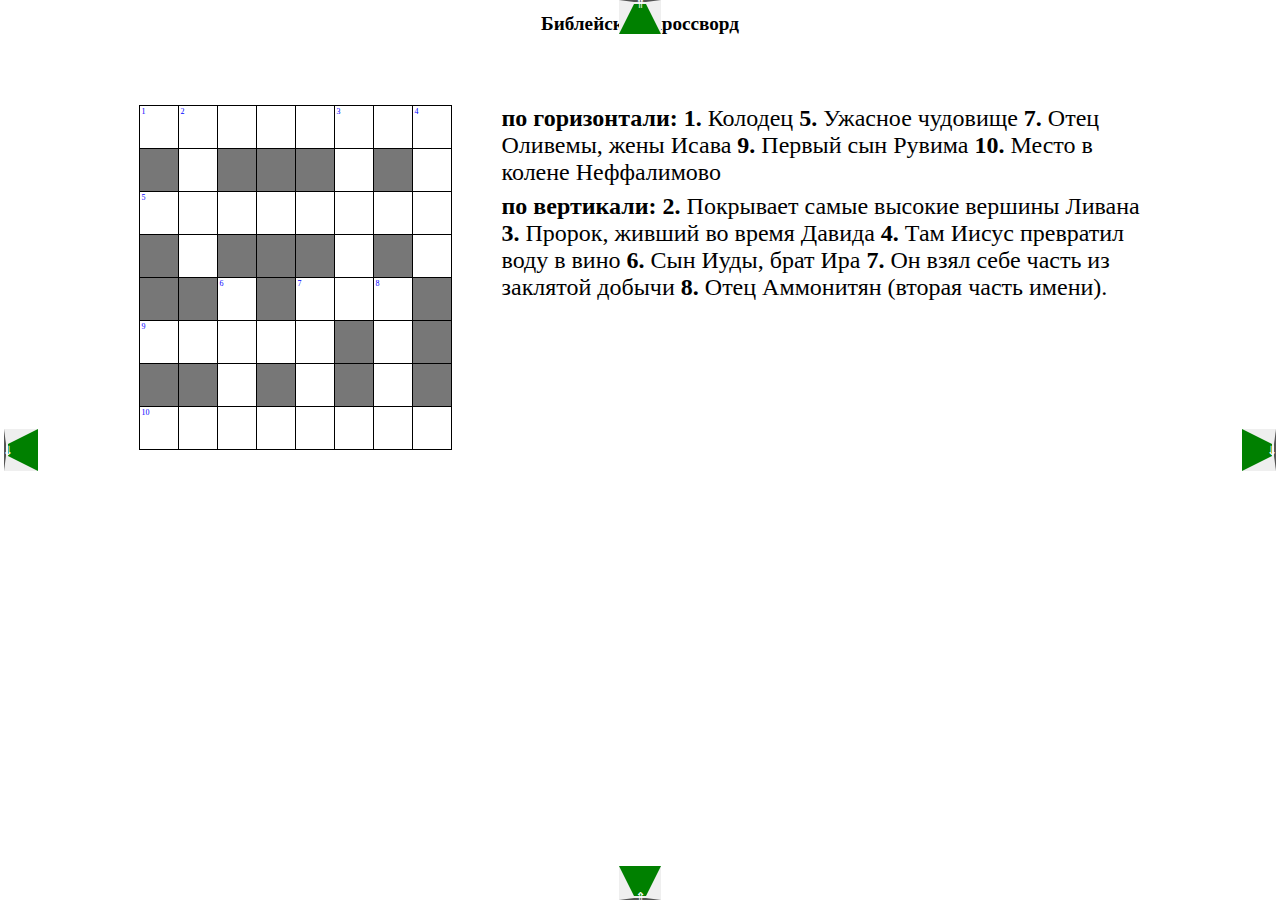
<file: index.html>
<!DOCTYPE html>
<html lang="en">

<head>
  <meta charset="UTF-8" />
  <meta http-equiv="X-UA-Compatible" content="IE=edge" />
  <meta name="viewport" content="width=device-width, initial-scale=1.0" />
  <link rel="stylesheet" href="style.css" />
  <title>Crossword</title>
</head>

<body>
  <h1>Библейский кроссворд</h1>
  <div id="container">
    <div id="main">
      <div id="arrows">
        <!-- <button class="triangle" id="left"></button>
        <button class="triangle" id="up"></button>
        <button class="triangle" id="down"></button>
        <button class="triangle" id="right"></button>
        <div id="circle"></div> -->
        <button id="left">&#8656</button>
        <button id="up">&#8657</button>
        <button id="down">&#8659</button>
        <button id="right">&#8658</button>
      </div>
      <table id="tab2" style="display: block">
        <tbody>
          <tr>
            <td class="field" x="0" y="0" hlen="8" hi="0" h="1">
              <div class="index">1</div>
              <textarea class="letters" maxlength="1" onkeyup="this.value = this.value.toUpperCase();"
                data-letter="И"></textarea>
            </td>
            <td class="field" hi="1" x="0" y="1" vlen="4" vi="0" h="1" v="2">
              <div class="index">2</div>
              <textarea class="letters" maxlength="1" onkeyup="this.value = this.value.toUpperCase();"
                data-letter="С"></textarea>
            </td>
            <td class="field" hi="2" h="1">
              <textarea class="letters" maxlength="1" onkeyup="this.value = this.value.toUpperCase();"
                data-letter="Т"></textarea>
            </td>
            <td class="field" hi="3" h="1">
              <textarea class="letters" maxlength="1" onkeyup="this.value = this.value.toUpperCase();"
                data-letter="О"></textarea>
            </td>
            <td class="field" hi="4" h="1">
              <textarea class="letters" maxlength="1" onkeyup="this.value = this.value.toUpperCase();"
                data-letter="Ч"></textarea>
            </td>
            <td class="field" hi="5" x="0" y="5" vlen="5" vi="0" h="1" v="3">
              <div class="index">3</div>
              <textarea class="letters" maxlength="1" onkeyup="this.value = this.value.toUpperCase();"
                data-letter="Н"></textarea>
            </td>
            <td class="field" hi="6" h="1">
              <textarea class="letters" maxlength="1" onkeyup="this.value = this.value.toUpperCase();"
                data-letter="И"></textarea>
            </td>
            <td class="field" hi="7" x="0" y="7" vlen="4" vi="0" h="1" v="4">
              <div class="index">4</div>
              <textarea class="letters" maxlength="1" onkeyup="this.value = this.value.toUpperCase();"
                data-letter="К"></textarea>
            </td>
          </tr>
          <tr>
            <td class=""></td>
            <td class="field" vi="1" v="2">
              <textarea class="letters" maxlength="1" onkeyup="this.value = this.value.toUpperCase();"
                data-letter="Н"></textarea>
            </td>
            <td class=""></td>
            <td class=""></td>
            <td class=""></td>
            <td class="field" vi="1" v="3">
              <textarea class="letters" maxlength="1" onkeyup="this.value = this.value.toUpperCase();"
                data-letter="А"></textarea>
            </td>
            <td class=""></td>
            <td class="field" vi="1" v="4">
              <textarea class="letters" maxlength="1" onkeyup="this.value = this.value.toUpperCase();"
                data-letter="А"></textarea>
            </td>
          </tr>
          <tr>
            <td class="field" x="2" y="0" hlen="8" hi="0" h="5">
              <div class="index">5</div>
              <textarea class="letters" maxlength="1" onkeyup="this.value = this.value.toUpperCase();"
                data-letter="Л"></textarea>
            </td>
            <td class="field" vi="2" hi="1" v="2" h="5">
              <textarea class="letters" maxlength="1" onkeyup="this.value = this.value.toUpperCase();"
                data-letter="Е"></textarea>
            </td>
            <td class="field" hi="2" h="5">
              <textarea class="letters" maxlength="1" onkeyup="this.value = this.value.toUpperCase();"
                data-letter="В"></textarea>
            </td>
            <td class="field" hi="3" h="5">
              <textarea class="letters" maxlength="1" onkeyup="this.value = this.value.toUpperCase();"
                data-letter="И"></textarea>
            </td>
            <td class="field" hi="4" h="5">
              <textarea class="letters" maxlength="1" onkeyup="this.value = this.value.toUpperCase();"
                data-letter="А"></textarea>
            </td>
            <td class="field" vi="2" hi="5" v="3" h="5">
              <textarea class="letters" maxlength="1" onkeyup="this.value = this.value.toUpperCase();"
                data-letter="Ф"></textarea>
            </td>
            <td class="field" hi="6" h="5">
              <textarea class="letters" maxlength="1" onkeyup="this.value = this.value.toUpperCase();"
                data-letter="А"></textarea>
            </td>
            <td class="field" vi="2" hi="7" v="4" h="5">
              <textarea class="letters" maxlength="1" onkeyup="this.value = this.value.toUpperCase();"
                data-letter="Н"></textarea>
            </td>
          </tr>
          <tr>
            <td class=""></td>
            <td class="field" vi="3" v="2">
              <textarea class="letters" maxlength="1" onkeyup="this.value = this.value.toUpperCase();"
                data-letter="Г"></textarea>
            </td>
            <td class=""></td>
            <td class=""></td>
            <td class=""></td>
            <td class="field" vi="3" v="3">
              <textarea class="letters" maxlength="1" onkeyup="this.value = this.value.toUpperCase();"
                data-letter="А"></textarea>
            </td>
            <td class=""></td>
            <td class="field" vi="3" v="4">
              <textarea class="letters" maxlength="1" onkeyup="this.value = this.value.toUpperCase();"
                data-letter="А"></textarea>
            </td>
          </tr>
          <tr>
            <td class=""></td>
            <td class=""></td>
            <td class="field" x="4" y="2" vlen="4" vi="0" v="6">
              <div class="index">6</div>
              <textarea class="letters" maxlength="1" onkeyup="this.value = this.value.toUpperCase();"
                data-letter="О"></textarea>
            </td>
            <td class=""></td>
            <td class="field" x="4" y="4" hlen="3" hi="0" vlen="4" vi="0" h="7" v="7">
              <div class="index">7</div>
              <textarea class="letters" maxlength="1" onkeyup="this.value = this.value.toUpperCase();"
                data-letter="А"></textarea>
            </td>
            <td class="field" hi="1" vi="4" v="3" h="7">
              <textarea class="letters" maxlength="1" onkeyup="this.value = this.value.toUpperCase();"
                data-letter="Н"></textarea>
            </td>
            <td class="field" x="4" y="6" vlen="4" vi="0" hi="2" h="7" v="8">
              <div class="index">8</div>
              <textarea class="letters" maxlength="1" onkeyup="this.value = this.value.toUpperCase();"
                data-letter="А"></textarea>
            </td>
            <td class=""></td>
          </tr>
          <tr>
            <td class="field" x="5" y="0" hlen="5" hi="0" h="9">
              <div class="index">9</div>
              <textarea class="letters" maxlength="1" onkeyup="this.value = this.value.toUpperCase();"
                data-letter="Х"></textarea>
            </td>
            <td class="field" hi="1" h="9">
              <textarea class="letters" maxlength="1" onkeyup="this.value = this.value.toUpperCase();"
                data-letter="А"></textarea>
            </td>
            <td class="field" vi="1" hi="2" v="6" h="9">
              <textarea class="letters" maxlength="1" onkeyup="this.value = this.value.toUpperCase();"
                data-letter="Н"></textarea>
            </td>
            <td class="field" hi="3" h="9">
              <textarea class="letters" maxlength="1" onkeyup="this.value = this.value.toUpperCase();"
                data-letter="О"></textarea>
            </td>
            <td class="field" hi="4" vi="1" v="7" h="9">
              <textarea class="letters" maxlength="1" onkeyup="this.value = this.value.toUpperCase();"
                data-letter="Х"></textarea>
            </td>
            <td class=""></td>
            <td class="field" vi="1" v="8">
              <textarea class="letters" maxlength="1" onkeyup="this.value = this.value.toUpperCase();"
                data-letter="М"></textarea>
            </td>
            <td class=""></td>
          </tr>
          <tr>
            <td class=""></td>
            <td class=""></td>
            <td class="field" vi="2" v="6">
              <textarea class="letters" maxlength="1" onkeyup="this.value = this.value.toUpperCase();"
                data-letter="А"></textarea>
            </td>
            <td class=""></td>
            <td class="field" vi="2" v="7">
              <textarea class="letters" maxlength="1" onkeyup="this.value = this.value.toUpperCase();"
                data-letter="А"></textarea>
            </td>
            <td class=""></td>
            <td class="field" vi="2" v="8">
              <textarea class="letters" maxlength="1" onkeyup="this.value = this.value.toUpperCase();"
                data-letter="М"></textarea>
            </td>
            <td class=""></td>
          </tr>
          <tr>
            <td class="field" x="7" y="0" hlen="8" hi="0" h="10">
              <div class="index">10</div>
              <textarea class="letters" maxlength="1" onkeyup="this.value = this.value.toUpperCase();"
                data-letter="Ц"></textarea>
            </td>
            <td class="field" hi="1" h="10">
              <textarea class="letters" maxlength="1" onkeyup="this.value = this.value.toUpperCase();"
                data-letter="А"></textarea>
            </td>
            <td class="field" hi="2" vi="3" v="6" h="10">
              <textarea class="letters" maxlength="1" onkeyup="this.value = this.value.toUpperCase();"
                data-letter="Н"></textarea>
            </td>
            <td class="field" hi="3" h="10">
              <textarea class="letters" maxlength="1" onkeyup="this.value = this.value.toUpperCase();"
                data-letter="А"></textarea>
            </td>
            <td class="field" hi="4" vi="3" v="7" h="10">
              <textarea class="letters" maxlength="1" onkeyup="this.value = this.value.toUpperCase();"
                data-letter="Н"></textarea>
            </td>
            <td class="field" hi="5" h="10">
              <textarea class="letters" maxlength="1" onkeyup="this.value = this.value.toUpperCase();"
                data-letter="Н"></textarea>
            </td>
            <td class="field" hi="6" vi="3" v="8" h="10">
              <textarea class="letters" maxlength="1" onkeyup="this.value = this.value.toUpperCase();"
                data-letter="И"></textarea>
            </td>
            <td class="field" hi="7" h="10">
              <textarea class="letters" maxlength="1" onkeyup="this.value = this.value.toUpperCase();"
                data-letter="М"></textarea>
            </td>
          </tr>
        </tbody>
      </table>
      <div id="check"><button onclick="checked()">Проверить</button></div>
    </div>
    <div id="output" style="display: block">
      <div class="content" id="hcontent">
        <h4>по горизонтали:</h4>
        <span><b>1.</b> Колодец </span><span><b>5.</b> Ужасное чудовище </span><span><b>7.</b> Отец Оливемы, жены Исава
        </span><span><b>9.</b> Первый сын Рувима </span><span><b>10.</b> Место в колене Неффалимово </span>
      </div>
      <div class="content" id="vcontent">
        <h4>по вертикали:</h4>
        <span><b>2.</b> Покрывает самые высокие вершины Ливана </span><span><b>3.</b> Пророк, живший во время Давида
        </span><span><b>4.</b> Там Иисус превратил воду в вино </span><span><b>6.</b> Сын Иуды, брат Ира
        </span><span><b>7.</b> Он взял себе часть из заклятой добычи </span><span><b>8.</b> Отец Аммонитян (вторая часть
          имени). </span>
      </div>
    </div>
  </div>
  <script src="script.js"></script>
</body>

</html>
</file>
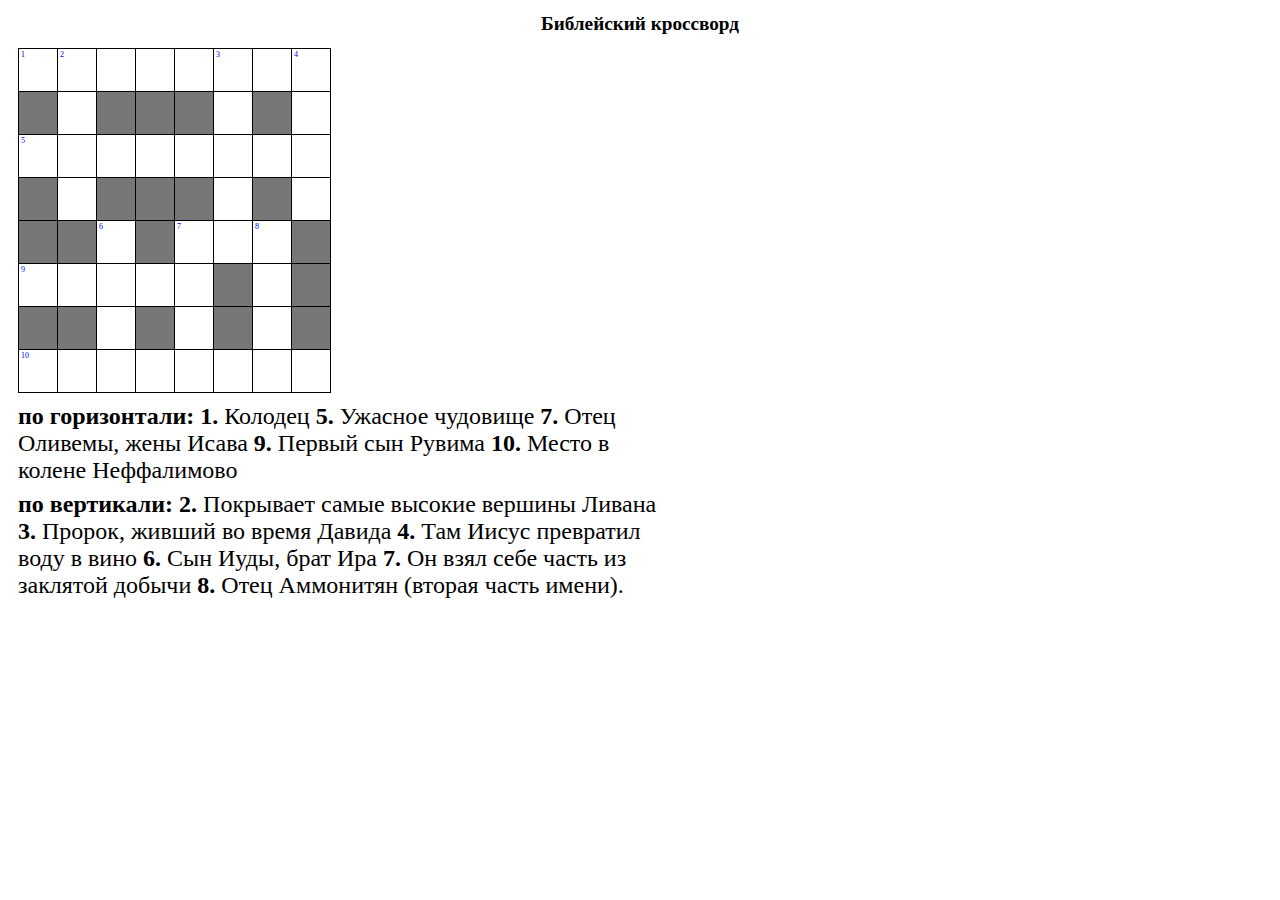
<file: c1.html>
<!DOCTYPE html>
<html lang="ru">
  <head>
    <meta charset="UTF-8" />
    <meta http-equiv="X-UA-Compatible" content="IE=edge" />
    <meta name="viewport" content="width=device-width, initial-scale=1.0" />
    <link rel="stylesheet" href="style.css" />
    <title>Constructor</title>
  </head>

  <body>
    <h1>Библейский кроссворд</h1>
    <div id="check"><button onclick="checked()">Проверить</button></div>
    <div class="container">
      <table id="tab2" style="display: block">
        <tbody>
          <tr>
            <td class="field" x="0" y="0" hlen="8" hi="0" h="1">
              <div class="index">1</div>
              <textarea
                class="letters"
                maxlength="1"
                onkeyup="this.value = this.value.toUpperCase();"
                data-letter="И"
              ></textarea>
            </td>
            <td class="field" hi="1" x="0" y="1" vlen="4" vi="0" h="1" v="2">
              <div class="index">2</div>
              <textarea
                class="letters"
                maxlength="1"
                onkeyup="this.value = this.value.toUpperCase();"
                data-letter="С"
              ></textarea>
            </td>
            <td class="field" hi="2" h="1">
              <textarea
                class="letters"
                maxlength="1"
                onkeyup="this.value = this.value.toUpperCase();"
                data-letter="Т"
              ></textarea>
            </td>
            <td class="field" hi="3" h="1">
              <textarea
                class="letters"
                maxlength="1"
                onkeyup="this.value = this.value.toUpperCase();"
                data-letter="О"
              ></textarea>
            </td>
            <td class="field" hi="4" h="1">
              <textarea
                class="letters"
                maxlength="1"
                onkeyup="this.value = this.value.toUpperCase();"
                data-letter="Ч"
              ></textarea>
            </td>
            <td class="field" hi="5" x="0" y="5" vlen="5" vi="0" h="1" v="3">
              <div class="index">3</div>
              <textarea
                class="letters"
                maxlength="1"
                onkeyup="this.value = this.value.toUpperCase();"
                data-letter="Н"
              ></textarea>
            </td>
            <td class="field" hi="6" h="1">
              <textarea
                class="letters"
                maxlength="1"
                onkeyup="this.value = this.value.toUpperCase();"
                data-letter="И"
              ></textarea>
            </td>
            <td class="field" hi="7" x="0" y="7" vlen="4" vi="0" h="1" v="4">
              <div class="index">4</div>
              <textarea
                class="letters"
                maxlength="1"
                onkeyup="this.value = this.value.toUpperCase();"
                data-letter="К"
              ></textarea>
            </td>
          </tr>
          <tr>
            <td class=""></td>
            <td class="field" vi="1" v="2">
              <textarea
                class="letters"
                maxlength="1"
                onkeyup="this.value = this.value.toUpperCase();"
                data-letter="Н"
              ></textarea>
            </td>
            <td class=""></td>
            <td class=""></td>
            <td class=""></td>
            <td class="field" vi="1" v="3">
              <textarea
                class="letters"
                maxlength="1"
                onkeyup="this.value = this.value.toUpperCase();"
                data-letter="А"
              ></textarea>
            </td>
            <td class=""></td>
            <td class="field" vi="1" v="4">
              <textarea
                class="letters"
                maxlength="1"
                onkeyup="this.value = this.value.toUpperCase();"
                data-letter="А"
              ></textarea>
            </td>
          </tr>
          <tr>
            <td class="field" x="2" y="0" hlen="8" hi="0" h="5">
              <div class="index">5</div>
              <textarea
                class="letters"
                maxlength="1"
                onkeyup="this.value = this.value.toUpperCase();"
                data-letter="Л"
              ></textarea>
            </td>
            <td class="field" vi="2" hi="1" v="2" h="5">
              <textarea
                class="letters"
                maxlength="1"
                onkeyup="this.value = this.value.toUpperCase();"
                data-letter="Е"
              ></textarea>
            </td>
            <td class="field" hi="2" h="5">
              <textarea
                class="letters"
                maxlength="1"
                onkeyup="this.value = this.value.toUpperCase();"
                data-letter="В"
              ></textarea>
            </td>
            <td class="field" hi="3" h="5">
              <textarea
                class="letters"
                maxlength="1"
                onkeyup="this.value = this.value.toUpperCase();"
                data-letter="И"
              ></textarea>
            </td>
            <td class="field" hi="4" h="5">
              <textarea
                class="letters"
                maxlength="1"
                onkeyup="this.value = this.value.toUpperCase();"
                data-letter="А"
              ></textarea>
            </td>
            <td class="field" vi="2" hi="5" v="3" h="5">
              <textarea
                class="letters"
                maxlength="1"
                onkeyup="this.value = this.value.toUpperCase();"
                data-letter="Ф"
              ></textarea>
            </td>
            <td class="field" hi="6" h="5">
              <textarea
                class="letters"
                maxlength="1"
                onkeyup="this.value = this.value.toUpperCase();"
                data-letter="А"
              ></textarea>
            </td>
            <td class="field" vi="2" hi="7" v="4" h="5">
              <textarea
                class="letters"
                maxlength="1"
                onkeyup="this.value = this.value.toUpperCase();"
                data-letter="Н"
              ></textarea>
            </td>
          </tr>
          <tr>
            <td class=""></td>
            <td class="field" vi="3" v="2">
              <textarea
                class="letters"
                maxlength="1"
                onkeyup="this.value = this.value.toUpperCase();"
                data-letter="Г"
              ></textarea>
            </td>
            <td class=""></td>
            <td class=""></td>
            <td class=""></td>
            <td class="field" vi="3" v="3">
              <textarea
                class="letters"
                maxlength="1"
                onkeyup="this.value = this.value.toUpperCase();"
                data-letter="А"
              ></textarea>
            </td>
            <td class=""></td>
            <td class="field" vi="3" v="4">
              <textarea
                class="letters"
                maxlength="1"
                onkeyup="this.value = this.value.toUpperCase();"
                data-letter="А"
              ></textarea>
            </td>
          </tr>
          <tr>
            <td class=""></td>
            <td class=""></td>
            <td class="field" x="4" y="2" vlen="4" vi="0" v="6">
              <div class="index">6</div>
              <textarea
                class="letters"
                maxlength="1"
                onkeyup="this.value = this.value.toUpperCase();"
                data-letter="О"
              ></textarea>
            </td>
            <td class=""></td>
            <td
              class="field"
              x="4"
              y="4"
              hlen="3"
              hi="0"
              vlen="4"
              vi="0"
              h="7"
              v="7"
            >
              <div class="index">7</div>
              <textarea
                class="letters"
                maxlength="1"
                onkeyup="this.value = this.value.toUpperCase();"
                data-letter="А"
              ></textarea>
            </td>
            <td class="field" hi="1" vi="4" v="3" h="7">
              <textarea
                class="letters"
                maxlength="1"
                onkeyup="this.value = this.value.toUpperCase();"
                data-letter="Н"
              ></textarea>
            </td>
            <td class="field" x="4" y="6" vlen="4" vi="0" hi="2" h="7" v="8">
              <div class="index">8</div>
              <textarea
                class="letters"
                maxlength="1"
                onkeyup="this.value = this.value.toUpperCase();"
                data-letter="А"
              ></textarea>
            </td>
            <td class=""></td>
          </tr>
          <tr>
            <td class="field" x="5" y="0" hlen="5" hi="0" h="9">
              <div class="index">9</div>
              <textarea
                class="letters"
                maxlength="1"
                onkeyup="this.value = this.value.toUpperCase();"
                data-letter="Х"
              ></textarea>
            </td>
            <td class="field" hi="1" h="9">
              <textarea
                class="letters"
                maxlength="1"
                onkeyup="this.value = this.value.toUpperCase();"
                data-letter="А"
              ></textarea>
            </td>
            <td class="field" vi="1" hi="2" v="6" h="9">
              <textarea
                class="letters"
                maxlength="1"
                onkeyup="this.value = this.value.toUpperCase();"
                data-letter="Н"
              ></textarea>
            </td>
            <td class="field" hi="3" h="9">
              <textarea
                class="letters"
                maxlength="1"
                onkeyup="this.value = this.value.toUpperCase();"
                data-letter="О"
              ></textarea>
            </td>
            <td class="field" hi="4" vi="1" v="7" h="9">
              <textarea
                class="letters"
                maxlength="1"
                onkeyup="this.value = this.value.toUpperCase();"
                data-letter="Х"
              ></textarea>
            </td>
            <td class=""></td>
            <td class="field" vi="1" v="8">
              <textarea
                class="letters"
                maxlength="1"
                onkeyup="this.value = this.value.toUpperCase();"
                data-letter="М"
              ></textarea>
            </td>
            <td class=""></td>
          </tr>
          <tr>
            <td class=""></td>
            <td class=""></td>
            <td class="field" vi="2" v="6">
              <textarea
                class="letters"
                maxlength="1"
                onkeyup="this.value = this.value.toUpperCase();"
                data-letter="А"
              ></textarea>
            </td>
            <td class=""></td>
            <td class="field" vi="2" v="7">
              <textarea
                class="letters"
                maxlength="1"
                onkeyup="this.value = this.value.toUpperCase();"
                data-letter="А"
              ></textarea>
            </td>
            <td class=""></td>
            <td class="field" vi="2" v="8">
              <textarea
                class="letters"
                maxlength="1"
                onkeyup="this.value = this.value.toUpperCase();"
                data-letter="М"
              ></textarea>
            </td>
            <td class=""></td>
          </tr>
          <tr>
            <td class="field" x="7" y="0" hlen="8" hi="0" h="10">
              <div class="index">10</div>
              <textarea
                class="letters"
                maxlength="1"
                onkeyup="this.value = this.value.toUpperCase();"
                data-letter="Ц"
              ></textarea>
            </td>
            <td class="field" hi="1" h="10">
              <textarea
                class="letters"
                maxlength="1"
                onkeyup="this.value = this.value.toUpperCase();"
                data-letter="А"
              ></textarea>
            </td>
            <td class="field" hi="2" vi="3" v="6" h="10">
              <textarea
                class="letters"
                maxlength="1"
                onkeyup="this.value = this.value.toUpperCase();"
                data-letter="Н"
              ></textarea>
            </td>
            <td class="field" hi="3" h="10">
              <textarea
                class="letters"
                maxlength="1"
                onkeyup="this.value = this.value.toUpperCase();"
                data-letter="А"
              ></textarea>
            </td>
            <td class="field" hi="4" vi="3" v="7" h="10">
              <textarea
                class="letters"
                maxlength="1"
                onkeyup="this.value = this.value.toUpperCase();"
                data-letter="Н"
              ></textarea>
            </td>
            <td class="field" hi="5" h="10">
              <textarea
                class="letters"
                maxlength="1"
                onkeyup="this.value = this.value.toUpperCase();"
                data-letter="Н"
              ></textarea>
            </td>
            <td class="field" hi="6" vi="3" v="8" h="10">
              <textarea
                class="letters"
                maxlength="1"
                onkeyup="this.value = this.value.toUpperCase();"
                data-letter="И"
              ></textarea>
            </td>
            <td class="field" hi="7" h="10">
              <textarea
                class="letters"
                maxlength="1"
                onkeyup="this.value = this.value.toUpperCase();"
                data-letter="М"
              ></textarea>
            </td>
          </tr>
        </tbody>
      </table>

      <div id="output" style="display: block">
        <div class="content" id="hcontent">
          <h4>по горизонтали:</h4>
          <span><b>1.</b> Колодец </span><span><b>5.</b> Ужасное чудовище </span
          ><span><b>7.</b> Отец Оливемы, жены Исава </span
          ><span><b>9.</b> Первый сын Рувима </span
          ><span><b>10.</b> Место в колене Неффалимово </span>
        </div>
        <div class="content" id="vcontent">
          <h4>по вертикали:</h4>
          <span><b>2.</b> Покрывает самые высокие вершины Ливана </span
          ><span><b>3.</b> Пророк, живший во время Давида </span
          ><span><b>4.</b> Там Иисус превратил воду в вино </span
          ><span><b>6.</b> Сын Иуды, брат Ира </span
          ><span><b>7.</b> Он взял себе часть из заклятой добычи </span
          ><span><b>8.</b> Отец Аммонитян (вторая часть имени). </span>
        </div>
      </div>
    </div>

    <script src="script.js"></script>
  </body>
</html>
</file>
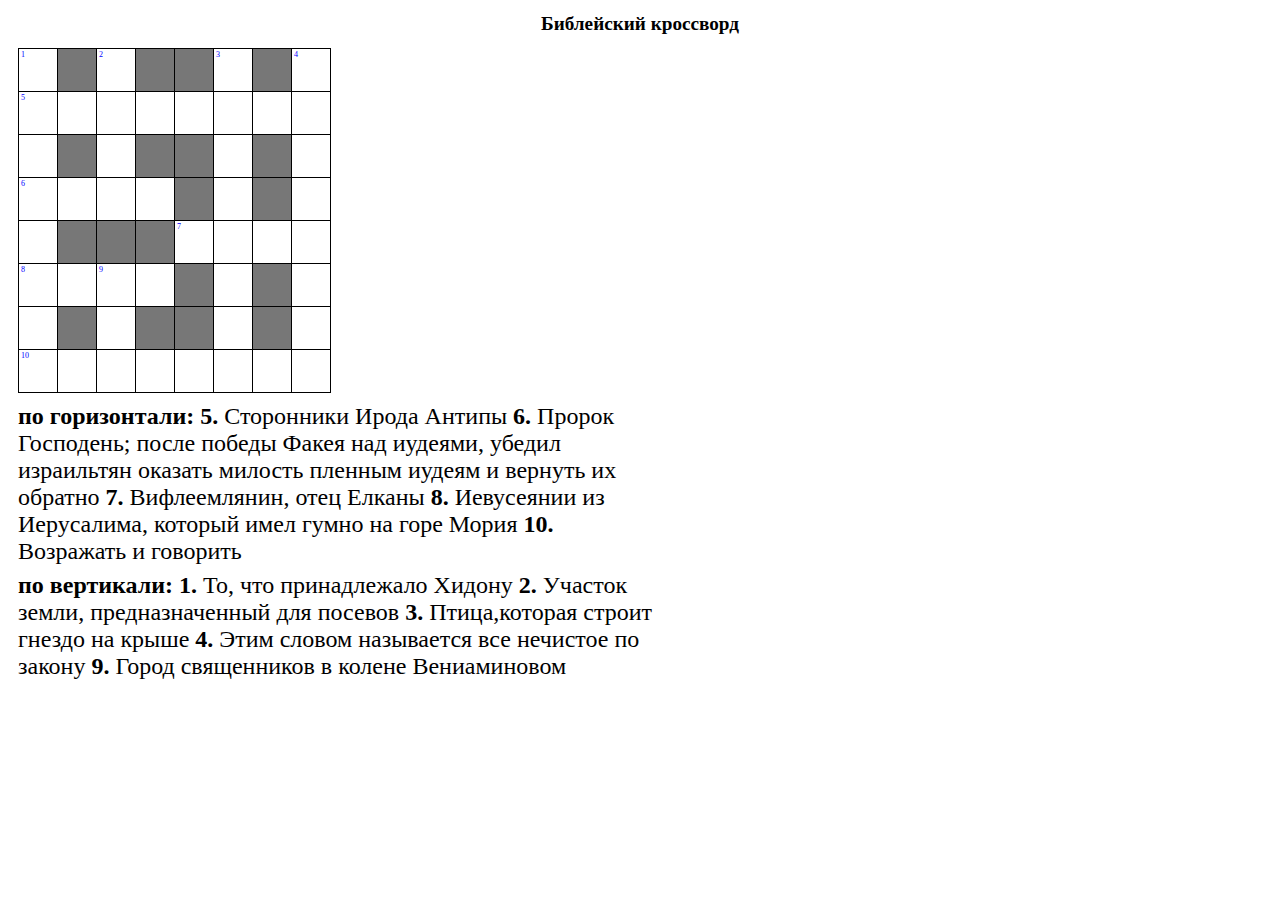
<file: c2.html>
<!DOCTYPE html>
<html lang="ru">
  <head>
    <meta charset="UTF-8" />
    <meta http-equiv="X-UA-Compatible" content="IE=edge" />
    <meta name="viewport" content="width=device-width, initial-scale=1.0" />
    <link rel="stylesheet" href="style.css" />
    <title>Crossword-2</title>
  </head>

  <body>
    <h1>Библейский кроссворд</h1>
    <div id="check"><button onclick="checked()">Проверить</button></div>
    <div class="container">
      <table id="tab2" style="display: block">
        <tbody>
          <tr>
            <td class="field" x="0" y="0" vlen="8" vi="0" v="1">
              <div class="index">1</div>
              <textarea
                class="letters"
                maxlength="1"
                onkeyup="this.value = this.value.toUpperCase();"
                data-letter="Х"
              ></textarea>
            </td>
            <td class=""></td>
            <td class="field" x="0" y="2" vlen="4" vi="0" v="2">
              <div class="index">2</div>
              <textarea
                class="letters"
                maxlength="1"
                onkeyup="this.value = this.value.toUpperCase();"
                data-letter="П"
              ></textarea>
            </td>
            <td class=""></td>
            <td class=""></td>
            <td class="field" x="0" y="5" vlen="8" vi="0" v="3">
              <div class="index">3</div>
              <textarea
                class="letters"
                maxlength="1"
                onkeyup="this.value = this.value.toUpperCase();"
                data-letter="Л"
              ></textarea>
            </td>
            <td class=""></td>
            <td class="field" x="0" y="7" vlen="8" vi="0" v="4">
              <div class="index">4</div>
              <textarea
                class="letters"
                maxlength="1"
                onkeyup="this.value = this.value.toUpperCase();"
                data-letter="М"
              ></textarea>
            </td>
          </tr>
          <tr>
            <td class="field" x="1" y="0" hlen="8" hi="0" vi="1" v="1" h="5">
              <div class="index">5</div>
              <textarea
                class="letters"
                maxlength="1"
                onkeyup="this.value = this.value.toUpperCase();"
                data-letter="И"
              ></textarea>
            </td>
            <td class="field" hi="1" h="5">
              <textarea
                class="letters"
                maxlength="1"
                onkeyup="this.value = this.value.toUpperCase();"
                data-letter="Р"
              ></textarea>
            </td>
            <td class="field" vi="1" hi="2" v="2" h="5">
              <textarea
                class="letters"
                maxlength="1"
                onkeyup="this.value = this.value.toUpperCase();"
                data-letter="О"
              ></textarea>
            </td>
            <td class="field" hi="3" h="5">
              <textarea
                class="letters"
                maxlength="1"
                onkeyup="this.value = this.value.toUpperCase();"
                data-letter="Д"
              ></textarea>
            </td>
            <td class="field" hi="4" h="5">
              <textarea
                class="letters"
                maxlength="1"
                onkeyup="this.value = this.value.toUpperCase();"
                data-letter="И"
              ></textarea>
            </td>
            <td class="field" vi="1" hi="5" v="3" h="5">
              <textarea
                class="letters"
                maxlength="1"
                onkeyup="this.value = this.value.toUpperCase();"
                data-letter="А"
              ></textarea>
            </td>
            <td class="field" hi="6" h="5">
              <textarea
                class="letters"
                maxlength="1"
                onkeyup="this.value = this.value.toUpperCase();"
                data-letter="Н"
              ></textarea>
            </td>
            <td class="field" hi="7" vi="1" v="4" h="5">
              <textarea
                class="letters"
                maxlength="1"
                onkeyup="this.value = this.value.toUpperCase();"
                data-letter="Е"
              ></textarea>
            </td>
          </tr>
          <tr>
            <td class="field" vi="2" v="1">
              <textarea
                class="letters"
                maxlength="1"
                onkeyup="this.value = this.value.toUpperCase();"
                data-letter="Д"
              ></textarea>
            </td>
            <td class=""></td>
            <td class="field" vi="2" v="2">
              <textarea
                class="letters"
                maxlength="1"
                onkeyup="this.value = this.value.toUpperCase();"
                data-letter="Л"
              ></textarea>
            </td>
            <td class=""></td>
            <td class=""></td>
            <td class="field" vi="2" v="3">
              <textarea
                class="letters"
                maxlength="1"
                onkeyup="this.value = this.value.toUpperCase();"
                data-letter="С"
              ></textarea>
            </td>
            <td class=""></td>
            <td class="field" vi="2" v="4">
              <textarea
                class="letters"
                maxlength="1"
                onkeyup="this.value = this.value.toUpperCase();"
                data-letter="Р"
              ></textarea>
            </td>
          </tr>
          <tr>
            <td class="field" x="3" y="0" hlen="4" hi="0" vi="3" v="1" h="6">
              <div class="index">6</div>
              <textarea
                class="letters"
                maxlength="1"
                onkeyup="this.value = this.value.toUpperCase();"
                data-letter="О"
              ></textarea>
            </td>
            <td class="field" hi="1" h="6">
              <textarea
                class="letters"
                maxlength="1"
                onkeyup="this.value = this.value.toUpperCase();"
                data-letter="Д"
              ></textarea>
            </td>
            <td class="field" hi="2" vi="3" v="2" h="6">
              <textarea
                class="letters"
                maxlength="1"
                onkeyup="this.value = this.value.toUpperCase();"
                data-letter="Е"
              ></textarea>
            </td>
            <td class="field" hi="3" h="6">
              <textarea
                class="letters"
                maxlength="1"
                onkeyup="this.value = this.value.toUpperCase();"
                data-letter="Д"
              ></textarea>
            </td>
            <td class=""></td>
            <td class="field" vi="3" v="3">
              <textarea
                class="letters"
                maxlength="1"
                onkeyup="this.value = this.value.toUpperCase();"
                data-letter="Т"
              ></textarea>
            </td>
            <td class=""></td>
            <td class="field" vi="3" v="4">
              <textarea
                class="letters"
                maxlength="1"
                onkeyup="this.value = this.value.toUpperCase();"
                data-letter="З"
              ></textarea>
            </td>
          </tr>
          <tr>
            <td class="field" vi="4" v="1">
              <textarea
                class="letters"
                maxlength="1"
                onkeyup="this.value = this.value.toUpperCase();"
                data-letter="Н"
              ></textarea>
            </td>
            <td class=""></td>
            <td class=""></td>
            <td class=""></td>
            <td class="field" x="4" y="4" hlen="4" hi="0" h="7">
              <div class="index">7</div>
              <textarea
                class="letters"
                maxlength="1"
                onkeyup="this.value = this.value.toUpperCase();"
                data-letter="Д"
              ></textarea>
            </td>
            <td class="field" hi="1" vi="4" v="3" h="7">
              <textarea
                class="letters"
                maxlength="1"
                onkeyup="this.value = this.value.toUpperCase();"
                data-letter="О"
              ></textarea>
            </td>
            <td class="field" hi="2" h="7">
              <textarea
                class="letters"
                maxlength="1"
                onkeyup="this.value = this.value.toUpperCase();"
                data-letter="Д"
              ></textarea>
            </td>
            <td class="field" hi="3" vi="4" v="4" h="7">
              <textarea
                class="letters"
                maxlength="1"
                onkeyup="this.value = this.value.toUpperCase();"
                data-letter="О"
              ></textarea>
            </td>
          </tr>
          <tr>
            <td class="field" x="5" y="0" hlen="4" hi="0" vi="5" v="1" h="8">
              <div class="index">8</div>
              <textarea
                class="letters"
                maxlength="1"
                onkeyup="this.value = this.value.toUpperCase();"
                data-letter="О"
              ></textarea>
            </td>
            <td class="field" hi="1" h="8">
              <textarea
                class="letters"
                maxlength="1"
                onkeyup="this.value = this.value.toUpperCase();"
                data-letter="Р"
              ></textarea>
            </td>
            <td class="field" hi="2" x="5" y="2" vlen="3" vi="0" h="8" v="9">
              <div class="index">9</div>
              <textarea
                class="letters"
                maxlength="1"
                onkeyup="this.value = this.value.toUpperCase();"
                data-letter="Н"
              ></textarea>
            </td>
            <td class="field" hi="3" h="8">
              <textarea
                class="letters"
                maxlength="1"
                onkeyup="this.value = this.value.toUpperCase();"
                data-letter="А"
              ></textarea>
            </td>
            <td class=""></td>
            <td class="field" vi="5" v="3">
              <textarea
                class="letters"
                maxlength="1"
                onkeyup="this.value = this.value.toUpperCase();"
                data-letter="Ч"
              ></textarea>
            </td>
            <td class=""></td>
            <td class="field" vi="5" v="4">
              <textarea
                class="letters"
                maxlength="1"
                onkeyup="this.value = this.value.toUpperCase();"
                data-letter="С"
              ></textarea>
            </td>
          </tr>
          <tr>
            <td class="field" vi="6" v="1">
              <textarea
                class="letters"
                maxlength="1"
                onkeyup="this.value = this.value.toUpperCase();"
                data-letter="В"
              ></textarea>
            </td>
            <td class=""></td>
            <td class="field" vi="1" v="9">
              <textarea
                class="letters"
                maxlength="1"
                onkeyup="this.value = this.value.toUpperCase();"
                data-letter="О"
              ></textarea>
            </td>
            <td class=""></td>
            <td class=""></td>
            <td class="field" vi="6" v="3">
              <textarea
                class="letters"
                maxlength="1"
                onkeyup="this.value = this.value.toUpperCase();"
                data-letter="К"
              ></textarea>
            </td>
            <td class=""></td>
            <td class="field" vi="6" v="4">
              <textarea
                class="letters"
                maxlength="1"
                onkeyup="this.value = this.value.toUpperCase();"
                data-letter="Т"
              ></textarea>
            </td>
          </tr>
          <tr>
            <td class="field" x="7" y="0" hlen="8" hi="0" vi="7" v="1" h="10">
              <div class="index">10</div>
              <textarea
                class="letters"
                maxlength="1"
                onkeyup="this.value = this.value.toUpperCase();"
                data-letter="О"
              ></textarea>
            </td>
            <td class="field" hi="1" h="10">
              <textarea
                class="letters"
                maxlength="1"
                onkeyup="this.value = this.value.toUpperCase();"
                data-letter="Т"
              ></textarea>
            </td>
            <td class="field" vi="2" hi="2" v="9" h="10">
              <textarea
                class="letters"
                maxlength="1"
                onkeyup="this.value = this.value.toUpperCase();"
                data-letter="В"
              ></textarea>
            </td>
            <td class="field" hi="3" h="10">
              <textarea
                class="letters"
                maxlength="1"
                onkeyup="this.value = this.value.toUpperCase();"
                data-letter="Е"
              ></textarea>
            </td>
            <td class="field" hi="4" h="10">
              <textarea
                class="letters"
                maxlength="1"
                onkeyup="this.value = this.value.toUpperCase();"
                data-letter="Ч"
              ></textarea>
            </td>
            <td class="field" vi="7" hi="5" v="3" h="10">
              <textarea
                class="letters"
                maxlength="1"
                onkeyup="this.value = this.value.toUpperCase();"
                data-letter="А"
              ></textarea>
            </td>
            <td class="field" hi="6" h="10">
              <textarea
                class="letters"
                maxlength="1"
                onkeyup="this.value = this.value.toUpperCase();"
                data-letter="Т"
              ></textarea>
            </td>
            <td class="field" hi="7" vi="7" v="4" h="10">
              <textarea
                class="letters"
                maxlength="1"
                onkeyup="this.value = this.value.toUpperCase();"
                data-letter="Ь"
              ></textarea>
            </td>
          </tr>
        </tbody>
      </table>
      <div id="output" style="display: block">
        <div class="content" id="hcontent">
          <h4>по горизонтали:</h4>
          <span><b>5.</b> Сторонники Ирода Антипы </span
          ><span
            ><b>6.</b> Пророк Господень; после победы Факея над иудеями, убедил
            израильтян оказать милость пленным иудеям и вернуть их обратно </span
          ><span><b>7.</b> Вифлеемлянин, отец Елканы </span
          ><span
            ><b>8.</b> Иевусеянии из Иерусалима, который имел гумно на горе
            Мория </span
          ><span><b>10.</b> Возражать и говорить </span>
        </div>
        <div class="content" id="vcontent">
          <h4>по вертикали:</h4>
          <span><b>1.</b> То, что принадлежало Хидону </span
          ><span><b>2.</b> Участок земли, предназначенный для посевов </span
          ><span><b>3.</b> Птица,которая строит гнездо на крыше </span
          ><span><b>4.</b> Этим словом называется все нечистое по закону </span
          ><span><b>9.</b> Город священников в колене Вениаминовом </span>
        </div>
      </div>
    </div>
    <script src="script.js"></script>
    <!-- Code injected by live-server -->
    <script>
      // <![CDATA[  <-- For SVG support
      if ("WebSocket" in window) {
        (function () {
          function refreshCSS() {
            var sheets = [].slice.call(document.getElementsByTagName("link"));
            var head = document.getElementsByTagName("head")[0];
            for (var i = 0; i < sheets.length; ++i) {
              var elem = sheets[i];
              var parent = elem.parentElement || head;
              parent.removeChild(elem);
              var rel = elem.rel;
              if (
                (elem.href && typeof rel != "string") ||
                rel.length == 0 ||
                rel.toLowerCase() == "stylesheet"
              ) {
                var url = elem.href.replace(/(&|\?)_cacheOverride=\d+/, "");
                elem.href =
                  url +
                  (url.indexOf("?") >= 0 ? "&" : "?") +
                  "_cacheOverride=" +
                  new Date().valueOf();
              }
              parent.appendChild(elem);
            }
          }
          var protocol =
            window.location.protocol === "http:" ? "ws://" : "wss://";
          var address =
            protocol + window.location.host + window.location.pathname + "/ws";
          var socket = new WebSocket(address);
          socket.onmessage = function (msg) {
            if (msg.data == "reload") window.location.reload();
            else if (msg.data == "refreshcss") refreshCSS();
          };
          if (
            sessionStorage &&
            !sessionStorage.getItem("IsThisFirstTime_Log_From_LiveServer")
          ) {
            console.log("Live reload enabled.");
            sessionStorage.setItem("IsThisFirstTime_Log_From_LiveServer", true);
          }
        })();
      } else {
        console.error(
          "Upgrade your browser. This Browser is NOT supported WebSocket for Live-Reloading."
        );
      }
      // ]]>
    </script>
  </body>
</html>
</file>
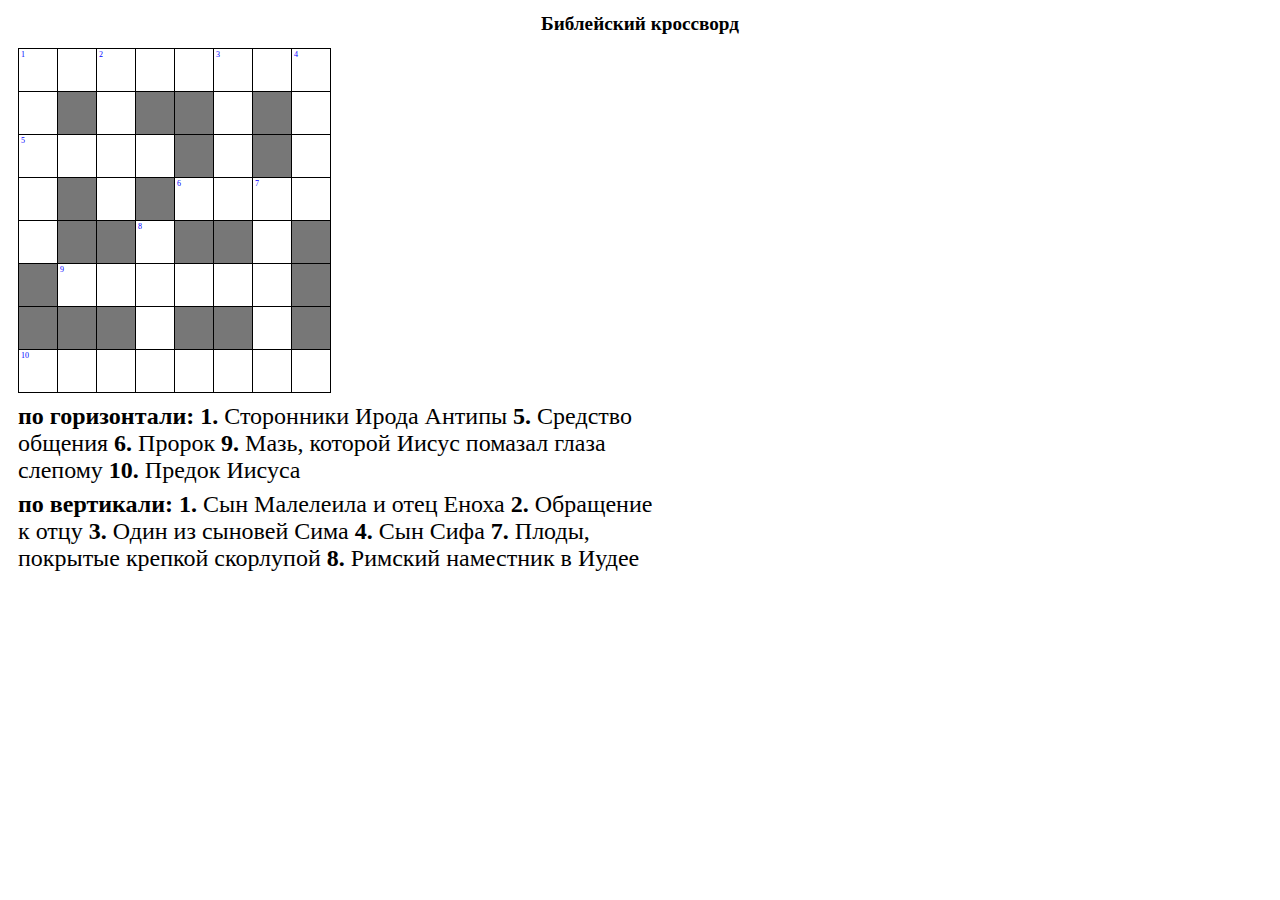
<file: c3.html>
<!DOCTYPE html>
<html lang="ru">
  <head>
    <meta charset="UTF-8" />
    <meta http-equiv="X-UA-Compatible" content="IE=edge" />
    <meta name="viewport" content="width=device-width, initial-scale=1.0" />
    <link rel="stylesheet" href="style.css" />
    <title>Crossword-3</title>
  </head>

  <body>
    <h1>Библейский кроссворд</h1>
    <div id="check"><button onclick="checked()">Проверить</button></div>

    <div class="container">
      <table id="tab2" style="display: block">
        <tbody>
          <tr>
            <td
              class="field"
              x="0"
              y="0"
              hlen="8"
              hi="0"
              vlen="5"
              vi="0"
              h="1"
              v="1"
            >
              <div class="index">1</div>
              <textarea
                class="letters"
                data-letter="И"
                maxlength="1"
                onkeyup="this.value = this.value.toUpperCase();"
              ></textarea>
            </td>
            <td class="field" hi="1" h="1">
              <textarea
                class="letters"
                data-letter="Р"
                maxlength="1"
                onkeyup="this.value = this.value.toUpperCase();"
              ></textarea>
            </td>
            <td
              class="field"
              hi="2"
              x="0"
              y="2"
              vlen="4"
              vi="0"
              h="1"
              v="2"
            >
              <div class="index">2</div>
              <textarea
                class="letters"
                data-letter="О"
                maxlength="1"
                onkeyup="this.value = this.value.toUpperCase();"
              ></textarea>
            </td>
            <td class="field" hi="3" h="1">
              <textarea
                class="letters"
                data-letter="Д"
                maxlength="1"
                onkeyup="this.value = this.value.toUpperCase();"
              ></textarea>
            </td>
            <td class="field" hi="4" h="1">
              <textarea
                class="letters"
                data-letter="И"
                maxlength="1"
                onkeyup="this.value = this.value.toUpperCase();"
              ></textarea>
            </td>
            <td
              class="field"
              hi="5"
              x="0"
              y="5"
              vlen="4"
              vi="0"
              h="1"
              v="3"
            >
              <div class="index">3</div>
              <textarea
                class="letters"
                data-letter="А"
                maxlength="1"
                onkeyup="this.value = this.value.toUpperCase();"
              ></textarea>
            </td>
            <td class="field" hi="6" h="1">
              <textarea
                class="letters"
                data-letter="Н"
                maxlength="1"
                onkeyup="this.value = this.value.toUpperCase();"
              ></textarea>
            </td>
            <td
              class="field"
              hi="7"
              x="0"
              y="7"
              vlen="4"
              vi="0"
              h="1"
              v="4"
            >
              <div class="index">4</div>
              <textarea
                class="letters"
                data-letter="Е"
                maxlength="1"
                onkeyup="this.value = this.value.toUpperCase();"
              ></textarea>
            </td>
          </tr>
          <tr>
            <td class="field" vi="1" v="1">
              <textarea
                class="letters"
                data-letter="А"
                maxlength="1"
                onkeyup="this.value = this.value.toUpperCase();"
              ></textarea>
            </td>
            <td class=""></td>
            <td class="field" vi="1" v="2">
              <textarea
                class="letters"
                data-letter="Т"
                maxlength="1"
                onkeyup="this.value = this.value.toUpperCase();"
              ></textarea>
            </td>
            <td class=""></td>
            <td class=""></td>
            <td class="field" vi="1" v="3">
              <textarea
                class="letters"
                data-letter="Р"
                maxlength="1"
                onkeyup="this.value = this.value.toUpperCase();"
              ></textarea>
            </td>
            <td class=""></td>
            <td class="field" vi="1" v="4">
              <textarea
                class="letters"
                data-letter="Н"
                maxlength="1"
                onkeyup="this.value = this.value.toUpperCase();"
              ></textarea>
            </td>
          </tr>
          <tr>
            <td
              class="field"
              x="2"
              y="0"
              hlen="4"
              hi="0"
              vi="2"
              v="1"
              h="5"
            >
              <div class="index">5</div>
              <textarea
                class="letters"
                data-letter="Р"
                maxlength="1"
                onkeyup="this.value = this.value.toUpperCase();"
              ></textarea>
            </td>
            <td class="field" hi="1" h="5">
              <textarea
                class="letters"
                data-letter="Е"
                maxlength="1"
                onkeyup="this.value = this.value.toUpperCase();"
              ></textarea>
            </td>
            <td class="field" vi="2" hi="2" v="2" h="5">
              <textarea
                class="letters"
                data-letter="Ч"
                maxlength="1"
                onkeyup="this.value = this.value.toUpperCase();"
              ></textarea>
            </td>
            <td class="field" hi="3" h="5">
              <textarea
                class="letters"
                data-letter="Ь"
                maxlength="1"
                onkeyup="this.value = this.value.toUpperCase();"
              ></textarea>
            </td>
            <td class=""></td>
            <td class="field" vi="2" v="3">
              <textarea
                class="letters"
                data-letter="А"
                maxlength="1"
                onkeyup="this.value = this.value.toUpperCase();"
              ></textarea>
            </td>
            <td class=""></td>
            <td class="field" vi="2" v="4">
              <textarea
                class="letters"
                data-letter="О"
                maxlength="1"
                onkeyup="this.value = this.value.toUpperCase();"
              ></textarea>
            </td>
          </tr>
          <tr>
            <td class="field" vi="3" v="1">
              <textarea
                class="letters"
                data-letter="Е"
                maxlength="1"
                onkeyup="this.value = this.value.toUpperCase();"
              ></textarea>
            </td>
            <td class=""></td>
            <td class="field" vi="3" v="2">
              <textarea
                class="letters"
                data-letter="Е"
                maxlength="1"
                onkeyup="this.value = this.value.toUpperCase();"
              ></textarea>
            </td>
            <td class=""></td>
            <td class="field" x="3" y="4" hlen="4" hi="0" h="6">
              <div class="index">6</div>
              <textarea
                class="letters"
                data-letter="А"
                maxlength="1"
                onkeyup="this.value = this.value.toUpperCase();"
              ></textarea>
            </td>
            <td class="field" vi="3" hi="1" v="3" h="6">
              <textarea
                class="letters"
                data-letter="М"
                maxlength="1"
                onkeyup="this.value = this.value.toUpperCase();"
              ></textarea>
            </td>
            <td
              class="field"
              hi="2"
              x="3"
              y="6"
              vlen="5"
              vi="0"
              h="6"
              v="7"
            >
              <div class="index">7</div>
              <textarea
                class="letters"
                data-letter="О"
                maxlength="1"
                onkeyup="this.value = this.value.toUpperCase();"
              ></textarea>
            </td>
            <td class="field" hi="3" vi="3" v="4" h="6">
              <textarea
                class="letters"
                data-letter="С"
                maxlength="1"
                onkeyup="this.value = this.value.toUpperCase();"
              ></textarea>
            </td>
          </tr>
          <tr>
            <td class="field" vi="4" v="1">
              <textarea
                class="letters"
                data-letter="Д"
                maxlength="1"
                onkeyup="this.value = this.value.toUpperCase();"
              ></textarea>
            </td>
            <td class=""></td>
            <td class=""></td>
            <td class="field" x="4" y="3" vlen="4" vi="0" v="8">
              <div class="index">8</div>
              <textarea
                class="letters"
                data-letter="Ф"
                maxlength="1"
                onkeyup="this.value = this.value.toUpperCase();"
              ></textarea>
            </td>
            <td class=""></td>
            <td class=""></td>
            <td class="field" vi="1" v="7">
              <textarea
                class="letters"
                data-letter="Р"
                maxlength="1"
                onkeyup="this.value = this.value.toUpperCase();"
              ></textarea>
            </td>
            <td class=""></td>
          </tr>
          <tr>
            <td class=""></td>
            <td class="field" x="5" y="1" hlen="6" hi="0" h="9">
              <div class="index">9</div>
              <textarea
                class="letters record"
                data-letter="Б"
                maxlength="1"
                onkeyup="this.value = this.value.toUpperCase();"
              ></textarea>
            </td>
            <td class="field" hi="1" h="9">
              <textarea
                class="letters"
                data-letter="Р"
                maxlength="1"
                onkeyup="this.value = this.value.toUpperCase();"
              ></textarea>
            </td>
            <td class="field" vi="1" hi="2" v="8" h="9">
              <textarea
                class="letters"
                data-letter="Е"
                maxlength="1"
                onkeyup="this.value = this.value.toUpperCase();"
              ></textarea>
            </td>
            <td class="field" hi="3" h="9">
              <textarea
                class="letters record"
                data-letter="Н"
                maxlength="1"
                onkeyup="this.value = this.value.toUpperCase();"
              ></textarea>
            </td>
            <td class="field" hi="4" h="9">
              <textarea
                class="letters record"
                data-letter="И"
                maxlength="1"
                onkeyup="this.value = this.value.toUpperCase();"
              ></textarea>
            </td>
            <td class="field" hi="5" vi="2" v="7" h="9">
              <textarea
                class="letters"
                data-letter="Е"
                maxlength="1"
                onkeyup="this.value = this.value.toUpperCase();"
              ></textarea>
            </td>
            <td class=""></td>
          </tr>
          <tr>
            <td class=""></td>
            <td class=""></td>
            <td class=""></td>
            <td class="field" vi="2" v="8">
              <textarea
                class="letters"
                data-letter="С"
                maxlength="1"
                onkeyup="this.value = this.value.toUpperCase();"
              ></textarea>
            </td>
            <td class=""></td>
            <td class=""></td>
            <td class="field" vi="3" v="7">
              <textarea
                class="letters"
                data-letter="Х"
                maxlength="1"
                onkeyup="this.value = this.value.toUpperCase();"
              ></textarea>
            </td>
            <td class=""></td>
          </tr>
          <tr>
            <td class="field" x="7" y="0" hlen="8" hi="0" h="10">
              <div class="index">10</div>
              <textarea
                class="letters"
                data-letter="М"
                maxlength="1"
                onkeyup="this.value = this.value.toUpperCase();"
              ></textarea>
            </td>
            <td class="field" hi="1" h="10">
              <textarea
                class="letters"
                data-letter="А"
                maxlength="1"
                onkeyup="this.value = this.value.toUpperCase();"
              ></textarea>
            </td>
            <td class="field" hi="2" h="10">
              <textarea
                class="letters"
                data-letter="Т"
                maxlength="1"
                onkeyup="this.value = this.value.toUpperCase();"
              ></textarea>
            </td>
            <td class="field" vi="3" hi="3" v="8" h="10">
              <textarea
                class="letters"
                data-letter="Т"
                maxlength="1"
                onkeyup="this.value = this.value.toUpperCase();"
              ></textarea>
            </td>
            <td class="field" hi="4" h="10">
              <textarea
                class="letters"
                data-letter="А"
                maxlength="1"
                onkeyup="this.value = this.value.toUpperCase();"
              ></textarea>
            </td>
            <td class="field" hi="5" h="10">
              <textarea
                class="letters"
                data-letter="Ф"
                maxlength="1"
                onkeyup="this.value = this.value.toUpperCase();"
              ></textarea>
            </td>
            <td class="field" vi="4" hi="6" v="7" h="10">
              <textarea
                class="letters"
                data-letter="И"
                maxlength="1"
                onkeyup="this.value = this.value.toUpperCase();"
              ></textarea>
            </td>
            <td class="field" hi="7" h="10">
              <textarea
                class="letters"
                data-letter="Й"
                maxlength="1"
                onkeyup="this.value = this.value.toUpperCase();"
              ></textarea>
            </td>
          </tr>
        </tbody>
      </table>

      <div id="output">
        <div class="content" id="hcontent">
          <h4>по горизонтали:</h4>
          <span><b>1.</b> Сторонники Ирода Антипы </span
          ><span><b>5.</b> Средство общения </span><span><b>6.</b> Пророк </span
          ><span><b>9.</b> Мазь, которой Иисус помазал глаза слепому </span
          ><span><b>10.</b> Предок Иисуса </span>
        </div>
        <div class="content" id="vcontent">
          <h4>по вертикали:</h4>
          <span><b>1.</b> Сын Малелеила и отец Еноха </span
          ><span><b>2.</b> Обращение к отцу </span
          ><span><b>3.</b> Один из сыновей Сима </span
          ><span><b>4.</b> Сын Сифа </span
          ><span><b>7.</b> Плоды, покрытые крепкой скорлупой </span
          ><span><b>8.</b> Римский наместник в Иудее </span>
        </div>
      </div>

      <div id="answer" style="display: none">
        <hr />
        <h4>Ответы</h4>
        <div id="hor" class="direct">
          <div class="titleDirect">по горизонтали:</div>
          <div class="item"><div class="text">1. ИРОДИАНЕ</div></div>
          <div class="item"><div class="text">5. РЕЧЬ</div></div>
          <div class="item"><div class="text">6. АМОС</div></div>
          <div class="item"><div class="text">9. БРЕНИЕ</div></div>
          <div class="item"><div class="text">10. МАТТАФИЙ</div></div>
        </div>
        <div id="vert" class="direct">
          <div class="titleDirect">по вертикали:</div>
          <div class="item"><div class="text">1. ИАРЕД</div></div>
          <div class="item"><div class="text">2. ОТЧЕ</div></div>
          <div class="item"><div class="text">3. АРАМ</div></div>
          <div class="item"><div class="text">4. ЕНОС</div></div>
          <div class="item"><div class="text">7. ОРЕХИ</div></div>
          <div class="item"><div class="text">8. ФЕСТ</div></div>
        </div>
      </div>
    </div>
    <script src="script.js"></script>
  </body>
</html>
</file>
<file: style.css>
* {
    box-sizing: border-box;
}

h1 {
    text-align: center;
    font-size: 1.2rem;
}

#check {
    display: none;
    text-align: center;
    button {
        width: 70px;
        height: 30px;
        border: 1px solid blue;
        border-radius: 10px;
        background-color: green;
        color: #fff;
        font-size: 10px;
    }
}

h4 {
    display: inline-block;
}

/* #container {
    gap: 10%;
} */


#tab2 {
    border-collapse: collapse;
    & .field {
        background-color: #fff;
    }
    .subhover:hover {
        opacity: .5;
    }
    margin: 10px;
}

td {
    width: 24px;
    height: 24px;
    border: 1px solid #000;
    background-color: #777;
}

.letters {
    width: inherit;
    height: inherit;
    text-align: center;
    border: none;
    resize: none;
    outline: none;
    font-weight: bold;
    overflow: hidden;
    &:hover {
        cursor: pointer;
        transform: scale(1.2);
        background-color: rgb(0, 179, 255);
        border: 1px solid red;
        border-radius: 10%;
        transition: all .5s;
    }
}

.index {
    position: absolute;
    font-size: .5rem;
    padding-left: 1px;
    color: blue;
}

#output {
    max-width: 640px;
    margin: 10px;
}

#joistick {
    position: absolute;
    top: 5px;
    right: 5px;
    width: 90px;
    height: 90px;
    border: 2px dashed green;
    border-radius: 50%;
    display: flex;
    align-items: center;
    justify-content: center;
    cursor: grab;
    background-color: rgba(255, 255, 255, 0);
    opacity: .7;
}

#joistick:hover {
    opacity: 1;
}

#left,
#up,
#right,
#down {
    position: absolute;
    color: white;
    display: flex;
    align-items: center;
    justify-content: center;
    cursor: pointer;
    user-select: none;
    width: 0;
    height: 0;
    border-left: 15px solid transparent;
    border-right: 15px solid transparent;
    border-bottom: 30px solid green;
}

#left {
    left: 0%;
    top: 50%;
    transform: translateY(-50%) rotate(270deg); 
}

#up {
    top: 0%;
    left: 50%;
    transform: translateX(-50%) rotate(0deg);
}

#right {
    right: 0%;
    top: 50%;
    transform: translateY(-50%) rotate(90deg);
}

#down {
    bottom: 0%;
    left: 50%;
    transform: translateX(-50%) rotate(180deg);
}
#circle {
    position: absolute;
    width: 30px;
    height: 30px;
    background-color: rgb(0, 187, 255);
    border-radius: 50%;
    top: 50%;
    left: 50%;
    transform: translate(-50%, -50%);
}

@media (max-width: 390px) {
    h1 {
        text-align: left;
        font-size: 1.1rem;
    }
    #container {
        display: flex;
        justify-content: center;
        flex-direction: column;
        gap: 10px;
        flex-wrap: wrap;
    }
    .letters {
        font-size: 1.1rem;
    }
}

@media (min-width: 391px) and (max-width: 640px) {
    #container {
        display: block;
    }
    #tab2 {
        float: left;
        & td {
            width: 20px;
            height: 20px;
        }
        & .letters {
            font-size: 1.1rem;
        }
    }
    #output {
        font-size: 1.15rem;
    }
}

@media (min-width: 440px) {
    #joistick {
        display: none;
    }
    @media (max-height: 440px) {
        #joistick {
            display: flex;
        }
        #tab2 {
            float: left;
        }
    }
}

@media (min-width: 641px) and (max-width: 991px) {
    #tab2 {
        float: left;
        margin: 30px;
    }
    #tab2 td {
        width: 24px;
        height: 24px;
    }
    #tab2 .letters {
        font-size: 1.3rem;
    }
    #output {
        font-size: 1.3rem;
    }
}

@media (min-width: 992px) {
    #container {
        display: flex;
        justify-content: center;
        gap: 30px;
        margin-top: 60px;
    }
    #tab2 td {
        width: 36px;
        height: 36px;
    }
    #tab2 .letters {
        float: none;
        font-size: 1.5rem;
    }
    #output {
        font-size: 1.5rem;
    }
}

h4 {
    margin: 0;
}

#hcontent,
#vcontent {
    margin-bottom: 7px;
}
</file>
